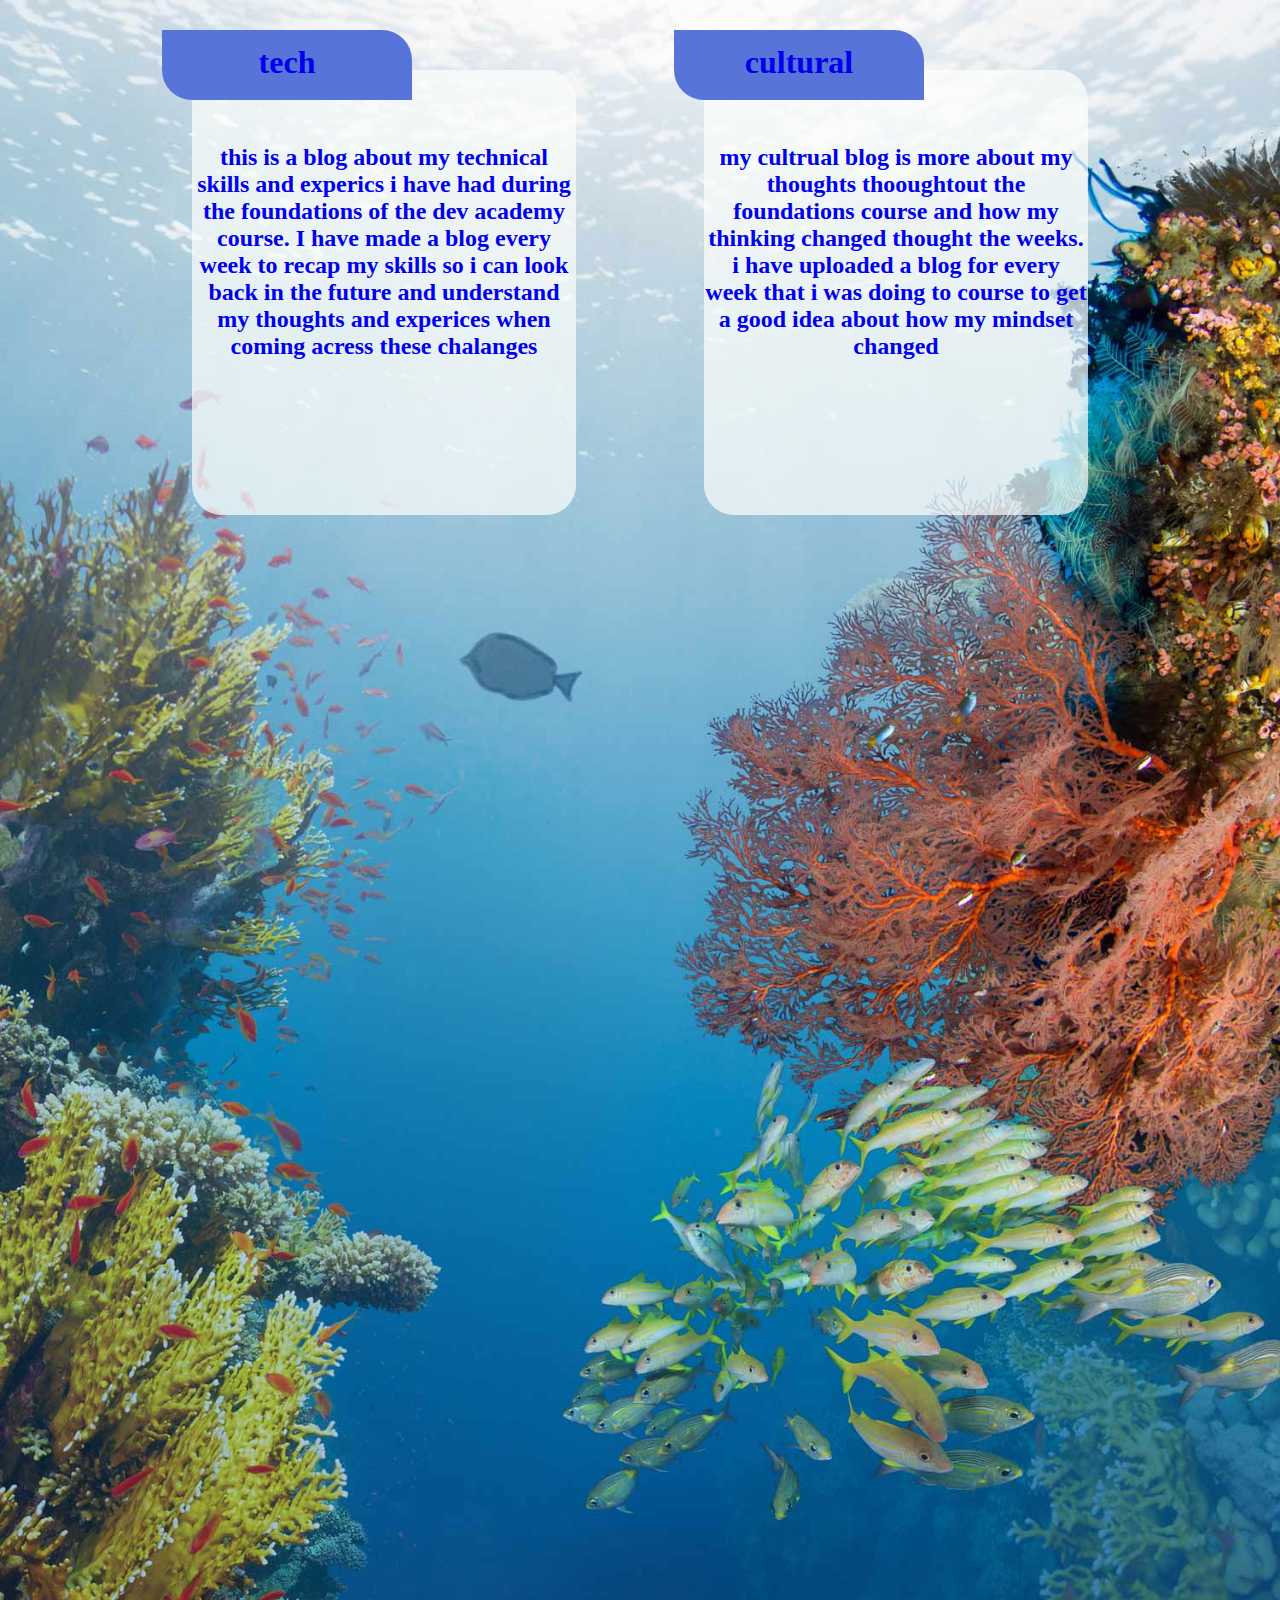
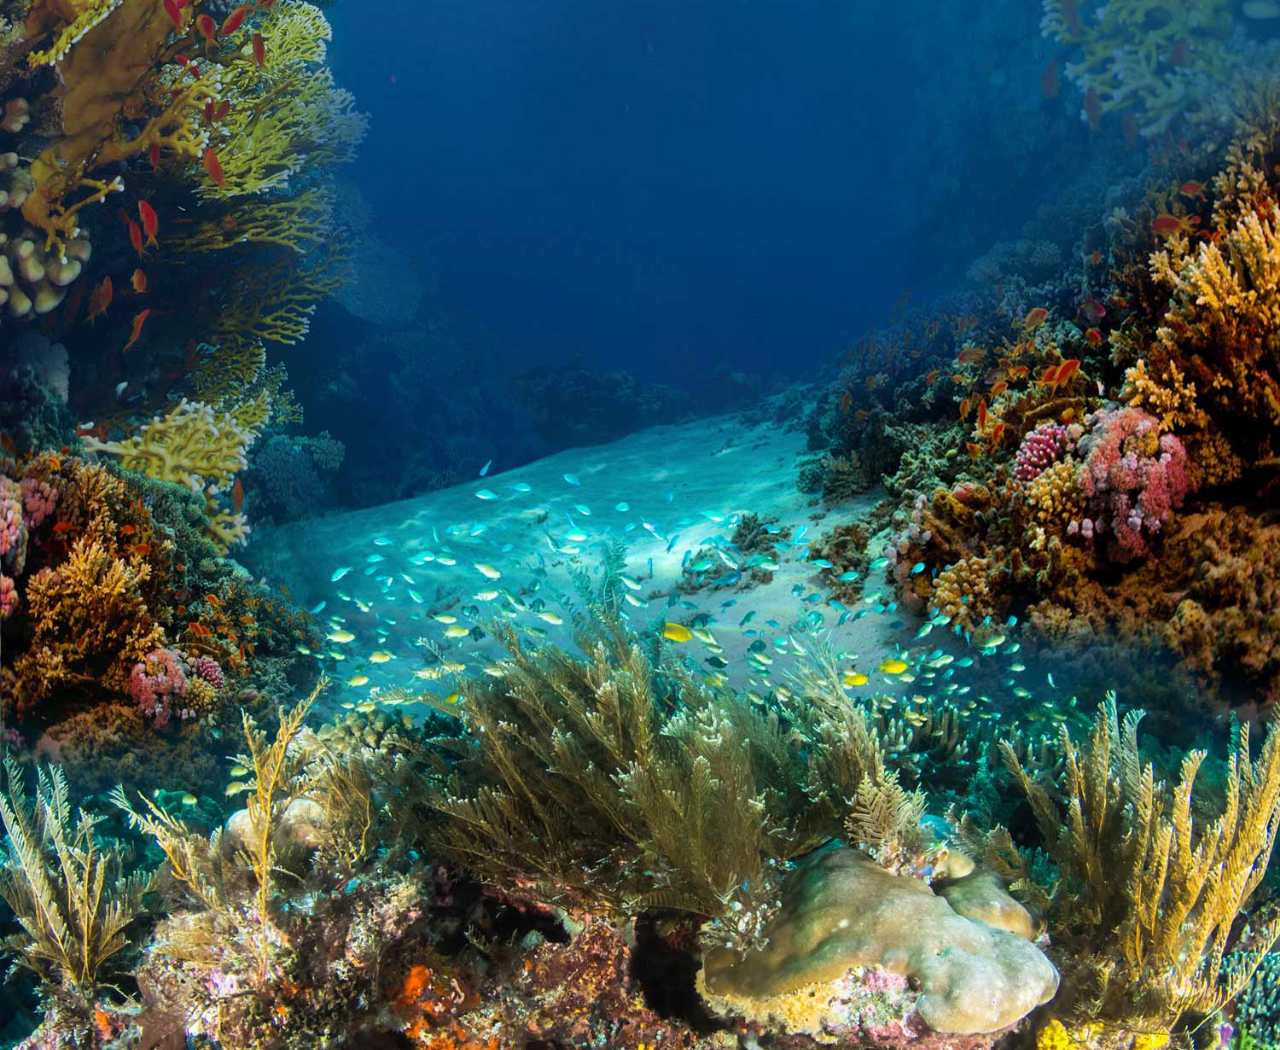
<file: index.html>
<!DOCTYPE html>
<html>
<head>

  <meta name="viewport" content="width=device-width, initial-scale=1.0">
  <meta http-equiv="X-UA-Compatible" content="ie=edge">
  <title>Rubins blog </title>
  <meta charset="UTF-8">
  <link rel="stylesheet" type="text/css" href="blog/style.css">
  
</head>

<body onload="start()">
 <center>
   <!-- unused
   <div id="slideshow"></div>
 -->
 <a href="blog/sprint1-technical.html">
 <div class="mainlink" id="tech">
 	<div id="techlink" >
 		<div class="title"><h1>tech</h1></div> 
 	</div>
 	<br><br><br><h2>this is a blog about my technical skills and experics i have had during the foundations of the dev academy course. I have made a blog every week to recap my skills so i can look back in the future and understand my thoughts and experices when coming acress these chalanges</h2>
 </div>
 </a>
 <a href="blog/cultural.html">
 <div class="mainlink" id="cult">
 	<div id="culturallink" >
 	<div class="title"><h1>cultural</h1></div> 
 	</div>
 	<br><br><br><h2>my cultrual blog is more about my thoughts thooughtout the foundations course and how my thinking changed thought the weeks. i have uploaded a blog for every week that i was doing to course to get a good idea about how my mindset changed</h2>
  </div>
  </a>

</center>	
</body>
</html>
</file>
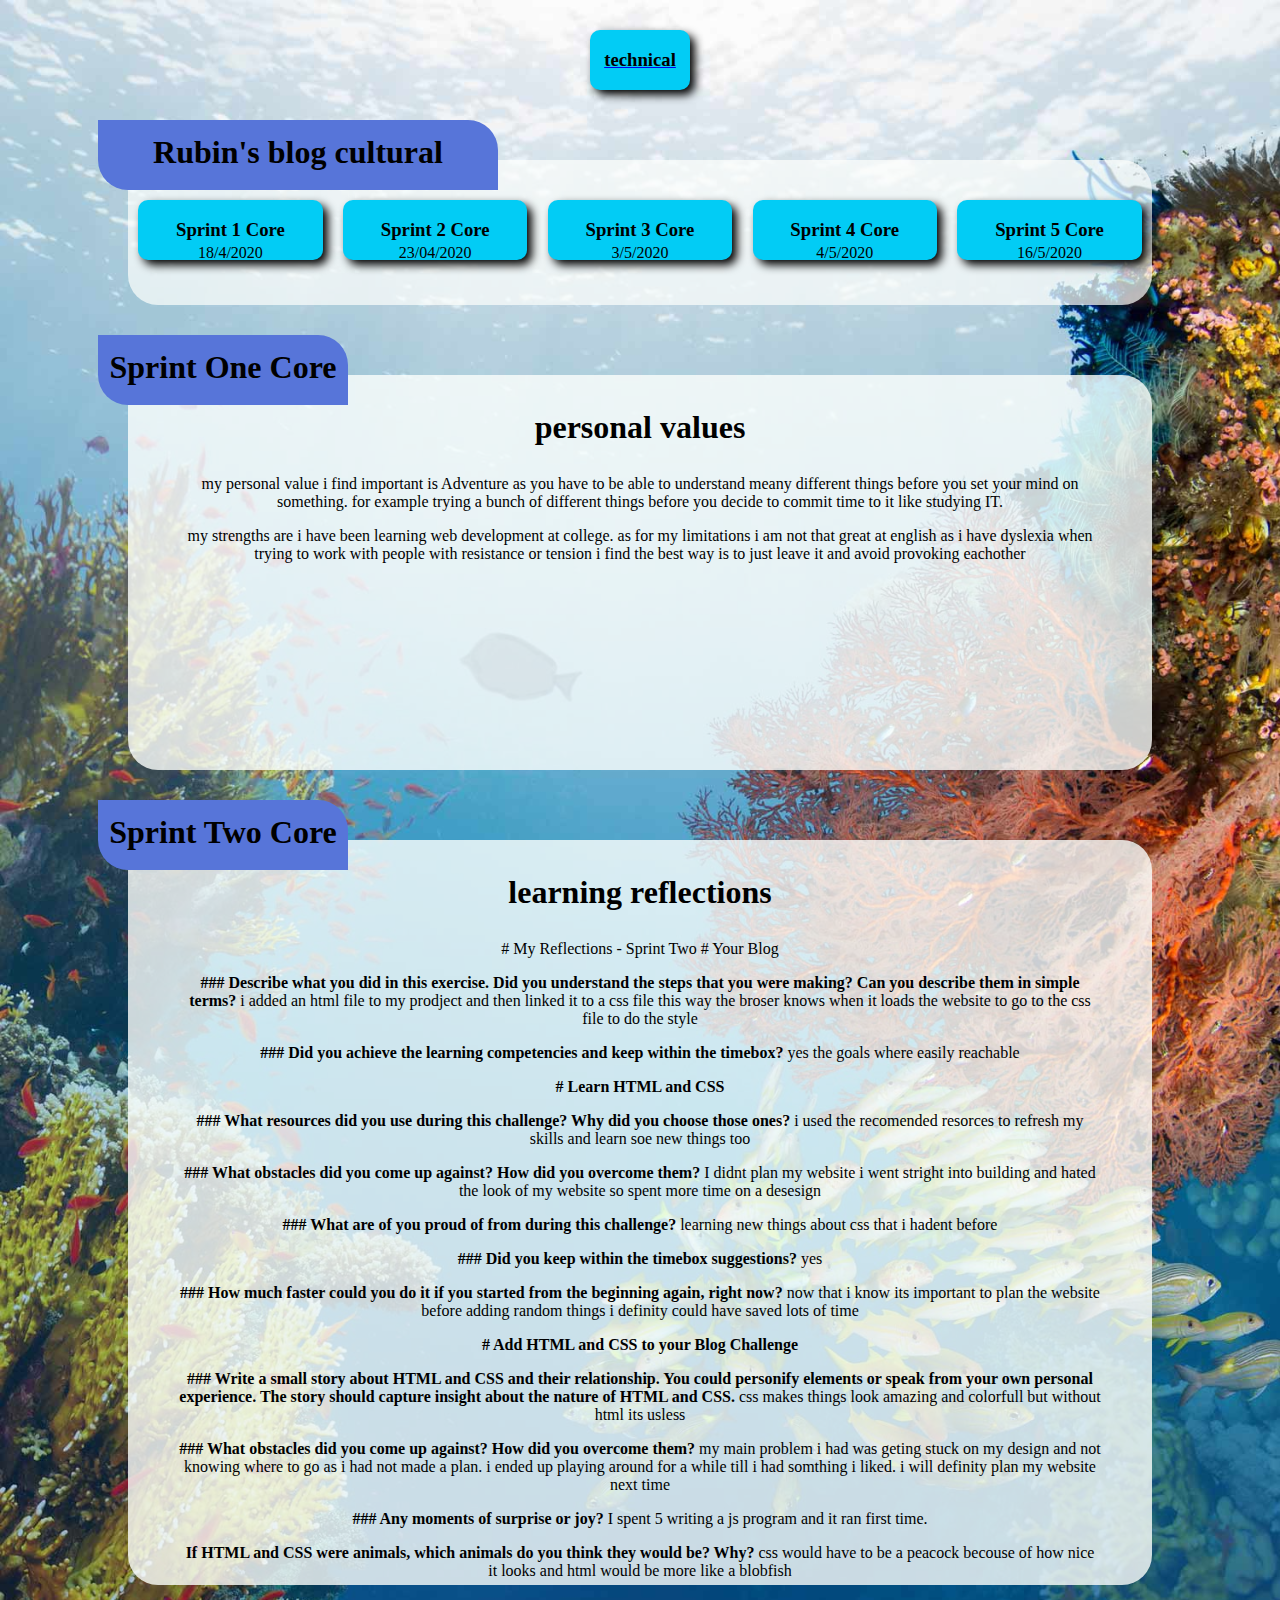
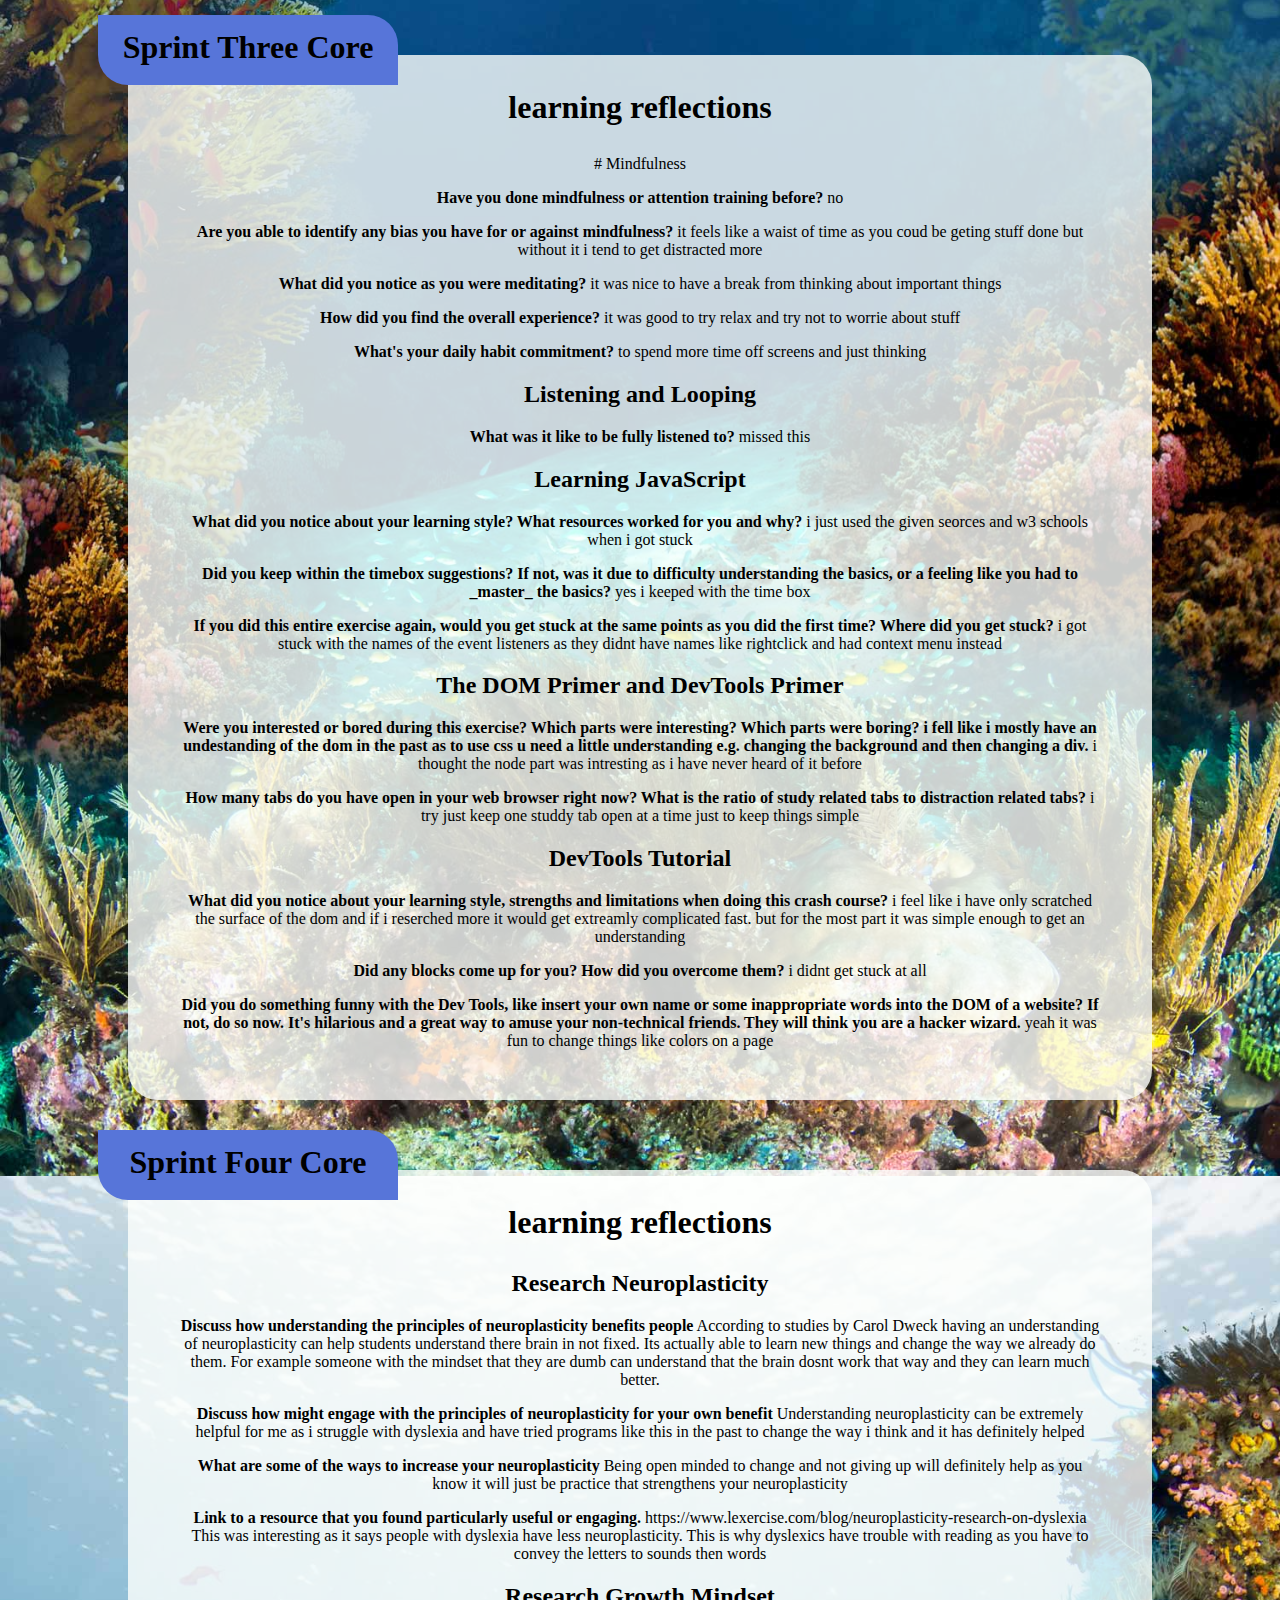
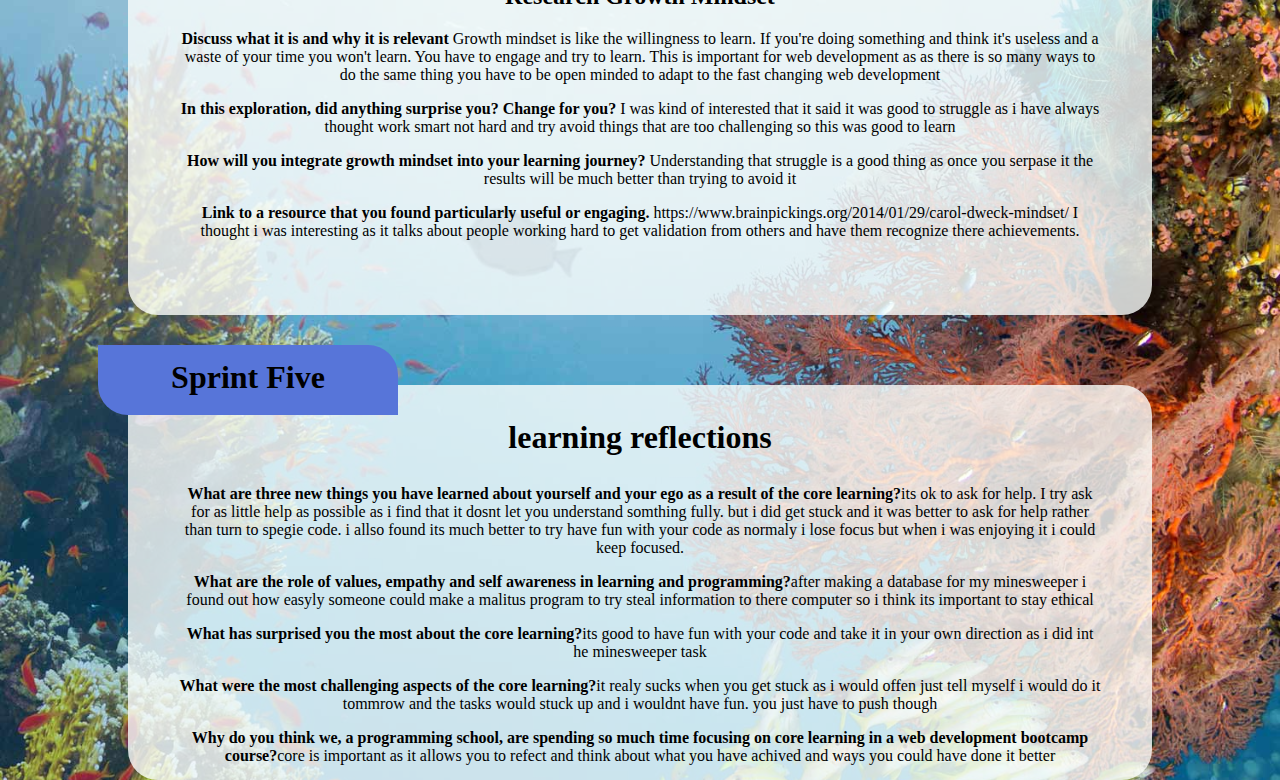
<file: blog/cultural.html>
<!DOCTYPE html>
<html>
<head>

  <meta name="viewport" content="width=device-width, initial-scale=1.0">
  <meta http-equiv="X-UA-Compatible" content="ie=edge">
  <title>Rubins blog </title>
  <meta charset="UTF-8">
  <link rel="stylesheet" type="text/css" href="style.css">
  <script src="script.js"></script>
</head>

<body onload="start()">
 <center>
   <!-- unused
   <div id="slideshow"></div>
 -->
 <a href="sprint1-technical.html"><div class="basicbutton"><h3>technical</h3></div></a>
 <div id="mainpage">
  <div id="thetitle" class="title"  ><h1 onmouseover="easteregg()" onmouseleave="stop()" >Rubin's blog cultural<h1></div>
   <!-- blog 1 -->
   <a href="#sprint1" class="bloglink" id="blogready">
     <div class="blogtitle">
       <h3>Sprint 1 Core</h3><p>18/4/2020</p>
     </div>
   </a>
   <!-- blog 2 -->
   <a href="#sprint2" class="bloglink"  id="blogready">
     <div class="blogtitle">
      <h3>Sprint 2 Core
      </h3><p>23/04/2020</p></div>
    </a>
    <!-- blog 3 -->
    <a href="#sprint3" class="bloglink"  id="blogready">
     <div class="blogtitle">
      <h3>Sprint 3 Core
      </h3><p>3/5/2020</p></div>
    </a>
    <!-- blog 4 -->
    <a href="#sprint4" class="bloglink" id="blogready">
     <div class="blogtitle">
      <h3>Sprint 4 Core
      </h3><p>4/5/2020</p></div>
    </a>
    <!-- blog 5 -->
    <a href="#sprint5" class="bloglink" id="blogready">
     <div class="blogtitle">
      <h3>Sprint 5 Core
      </h3><p>16/5/2020</p></div>
    </a>


  </div>
  <a name="sprint1"></a><div id="week1page">
    <div class="title"><h1>Sprint One Core</h1></div><div class="content">
     <h1>personal values</h1>
     <p> my personal value i find important is Adventure as you have to be able to understand meany different things before you set your mind on something. for example trying a bunch of different things before you decide to commit time to it like studying IT.</p>


     <p>my strengths are i have been learning web development at college. as for my limitations i am not that great at english as i have dyslexia 
     when trying to work with people with resistance or tension i find the best way is to just leave it and avoid provoking eachother</p>
   </div>
   <!-- removing untill needed later <div class="expandbutton"><b>Expand<b></div>-->
   </div>

   <a name="sprint2"></a><div id="week2page">
   	<div class="title"><h1>Sprint Two Core</h1></div>
     <div class="content">
       <h1>learning reflections</h1>
       # My Reflections - Sprint Two

       # Your Blog 

       <p><b>### Describe what you did in this exercise. Did you understand the steps that you were making? Can you describe them in simple terms?</b>
       i added an html file to my prodject and then linked it to a css file this way the broser knows when it loads the website to go to the css file to do the style</p>


       <p><b>### Did you achieve the learning competencies and keep within the timebox?</b>
       yes the goals where easily reachable</p>




       <p><b># Learn HTML and CSS </b></p>

       <p><b>### What resources did you use during this challenge? Why did you choose those ones? </b>
       i used the recomended resorces to refresh my skills and learn soe new things too</p>


       <p><b>### What obstacles did you come up against? How did you overcome them?</b>
       I didnt plan my website i went stright into building and hated the look of my website so spent more time on a desesign</p>


       <p><b>### What are of you proud of from during this challenge?</b>
       learning new things about css that i hadent before</p>


       <p><b>### Did you keep within the timebox suggestions?</b>
       yes </p>


       <p><b>### How much faster could you do it if you started from the beginning again, right now?</b>
       now that i know its important to plan the website before adding random things i definity could have saved lots of time</p>




       <p><b># Add HTML and CSS to your Blog Challenge</b></p>

       <p><b>### Write a small story about HTML and CSS and their relationship. You could personify elements or speak from your own personal experience. The story should capture insight about the nature of HTML and CSS.  </b>
       css makes things look amazing and colorfull but without html its usless </p>


       <p><b>### What obstacles did you come up against? How did you overcome them? </b>
       my main problem i had was geting stuck on my design and not knowing where to go as i had not made a plan. i ended up playing around for a while till i had somthing i liked. i will definity plan my website next time</p>


       <p><b>### Any moments of surprise or joy? </b>
       I spent 5 writing a js program and it ran first time.</p>


       <p><b> If HTML and CSS were animals, which animals do you think they would be? Why?</b>
       css would have to be a peacock becouse of how nice it looks and html would be more like a blobfish</p>



     </div>
   </div>      
   <a name="sprint3"></a><div id="week32page">
    <div class="title2" "><h1>Sprint Three Core</h1></div>
    <div class="content">
      <h1>learning reflections</h1>
      # Mindfulness 

      <p><b>Have you done mindfulness or attention training before? </b>
      no</p>

      <p><b>Are you able to identify any bias you have for or against mindfulness?   </b>
      it feels like a waist of time as you coud be geting stuff done but without it i tend to get distracted more</p>

      <p><b>What did you notice as you were meditating? </b>
      it was nice to have a break from thinking about important things</p>

      <p><b>How did you find the overall experience? </b>
      it was good to try relax and try not to worrie about stuff</p>

      <p><b>What's your daily habit commitment? </b>
      to spend more time off screens and just thinking </p>

      <h2>Listening and Looping </h2>

      <p><b>What was it like to be fully listened to? </b>
      missed this</p>

      <h2>Learning JavaScript</h2>

      <p><b>What did you notice about your learning style? What resources worked for you and why? </b>
      i just used the given seorces and w3 schools when i got stuck</p>

      <p><b>Did you keep within the timebox suggestions? If not, was it due to difficulty understanding the basics, or a feeling like you had to _master_ the basics?</b>
      yes i keeped with the time box</p>

      <p><b>If you did this entire exercise again, would you get stuck at the same points as you did the first time? Where did you get stuck?  </b>
      i got stuck with the names of the event listeners as they didnt have names like rightclick and had context menu instead</p>

      <h2>The DOM Primer and DevTools Primer</h2>

      <p><b>Were you interested or bored during this exercise? Which parts were interesting? Which parts were boring?
      i fell like i mostly have an undestanding of the dom in the past as to use css u need a little understanding e.g. changing the background and then changing a div. </b>
    i thought the node part was intresting as i have never heard of it before </p>

    <p><b>How many tabs do you have open in your web browser right now? What is the ratio of study related tabs to distraction related tabs?</b>

    i try just keep one studdy tab open at a time just to keep things simple</p>

    <h2>DevTools Tutorial</h2>

    <p><b>What did you notice about your learning style, strengths and limitations when doing this crash course?</b>
    i feel like i have only scratched the surface of the dom and if i reserched more it would get extreamly complicated fast. but for the most part it was simple enough to get an understanding</p>

    <p><b>Did any blocks come up for you? How did you overcome them?</b>
    i didnt get stuck at all </p>

    <p><b>Did you do something funny with the Dev Tools, like insert your own name or some inappropriate words into the DOM of a website? If not, do so now. It's hilarious and a great way to amuse your non-technical friends. They will think you are a hacker wizard.</b>
    yeah it was fun to change things like colors on a page</p>



  </div>
</div>

<a name="sprint4"></a><div id="week42page">
  <div class="title2" "><h1>Sprint Four Core<h1></div>
    <div class="content">
      <h1>learning reflections</h1>
      <h2>Research Neuroplasticity</h2>
      <p><b>Discuss how understanding the principles of neuroplasticity benefits people</b>
      According to studies by Carol Dweck having an understanding of neuroplasticity can help students understand there brain in not fixed. Its actually able to learn new things and change the way we already do them. For example someone with the mindset that they are dumb can understand that the brain dosnt work that way and they can learn much better.</p>

      <p><b>Discuss how might engage with the principles of neuroplasticity for your own benefit</b>
      Understanding neuroplasticity can be extremely helpful for me as i struggle with dyslexia and have tried programs like this in the past to change the way i think and it has definitely helped</p>

      <p><b>What are some of the ways to increase your neuroplasticity</b>
      Being open minded to change and not giving up will definitely help as you know it will just be practice that strengthens your neuroplasticity</p>

      <p><b>Link to a resource that you found particularly useful or engaging.</b>
        https://www.lexercise.com/blog/neuroplasticity-research-on-dyslexia
      This was interesting as it says people with dyslexia have less neuroplasticity. This is why dyslexics have trouble with reading as you have to convey the letters to sounds then words</p>

      <h2>Research Growth Mindset</h2>
      <p><b>Discuss what it is and why it is relevant</b>
      Growth mindset is like the willingness to learn. If you're doing something and think it's useless and a waste of your time you won't learn. You have to engage and try to learn. This is important for web development as as there is so many ways to do the same thing you have to be open minded to adapt to the fast changing web development</p>

      <p><b>In this exploration, did anything surprise you? Change for you?</b>
      I was kind of interested that it said it was good to struggle as i have always thought work smart not hard and try avoid things that are too challenging so this was good to learn</p>

      <p><b>How will you integrate growth mindset into your learning journey?</b>
      Understanding that struggle is a good thing as once you serpase it the results will be much better than trying to avoid it</p>

      <p><b>Link to a resource that you found particularly useful or engaging.</b>
        https://www.brainpickings.org/2014/01/29/carol-dweck-mindset/
      I thought i was interesting as it talks about people working hard to get validation from others and have them recognize there achievements.</p>

    </div>
  </div>
  <a name="sprint5"></a><div id="week1page">
  <div class="title2" "><h1>Sprint Five<h1></div>
    <div class="content">
      <h1>learning reflections</h1>
<p><b>What are three new things you have learned about yourself and your ego as a result of the core learning?</b>its ok to ask for help. I try ask for as little help as possible as i find that it dosnt let you understand somthing fully. but i did get stuck and it was better to ask for help rather than turn to spegie code. i allso found its much better to try have fun with your code as normaly i lose focus but when i was enjoying it i could keep focused.</p>
<p><b>What are the role of values, empathy and self awareness in learning and programming?</b>after making a database for my minesweeper i found out how easyly someone could make a malitus program to try steal information to there computer so i think its important to stay ethical</p>
<p><b>What has surprised you the most about the core learning?</b>its good to have fun with your code and take it in your own direction as i did int he minesweeper task</p>
<p><b>What were the most challenging aspects of the core learning?</b>it realy sucks when you get stuck as i would offen just tell myself i would do it tommrow and the tasks would stuck up and i wouldnt have fun. you just have to push though</p>
<p><b>Why do you think we, a programming school, are spending so much time focusing on core learning in a web development bootcamp course?</b>core is important as it allows you to refect and think about what you have achived and ways you could have done it better</p>
<p><b>Does the time you spent studying core learning here feel like a waste of time? Should you have just used that time to practicing programming instead? Justify your answer. </b>i do feel like i should be spending more time programing as i done fined core rewarding as i have to do some much spell checking becouse of my bad grammer and its still unreadble alot and not fun</p>
</div>
</div>



</center>	
</body>
</html>
</file>
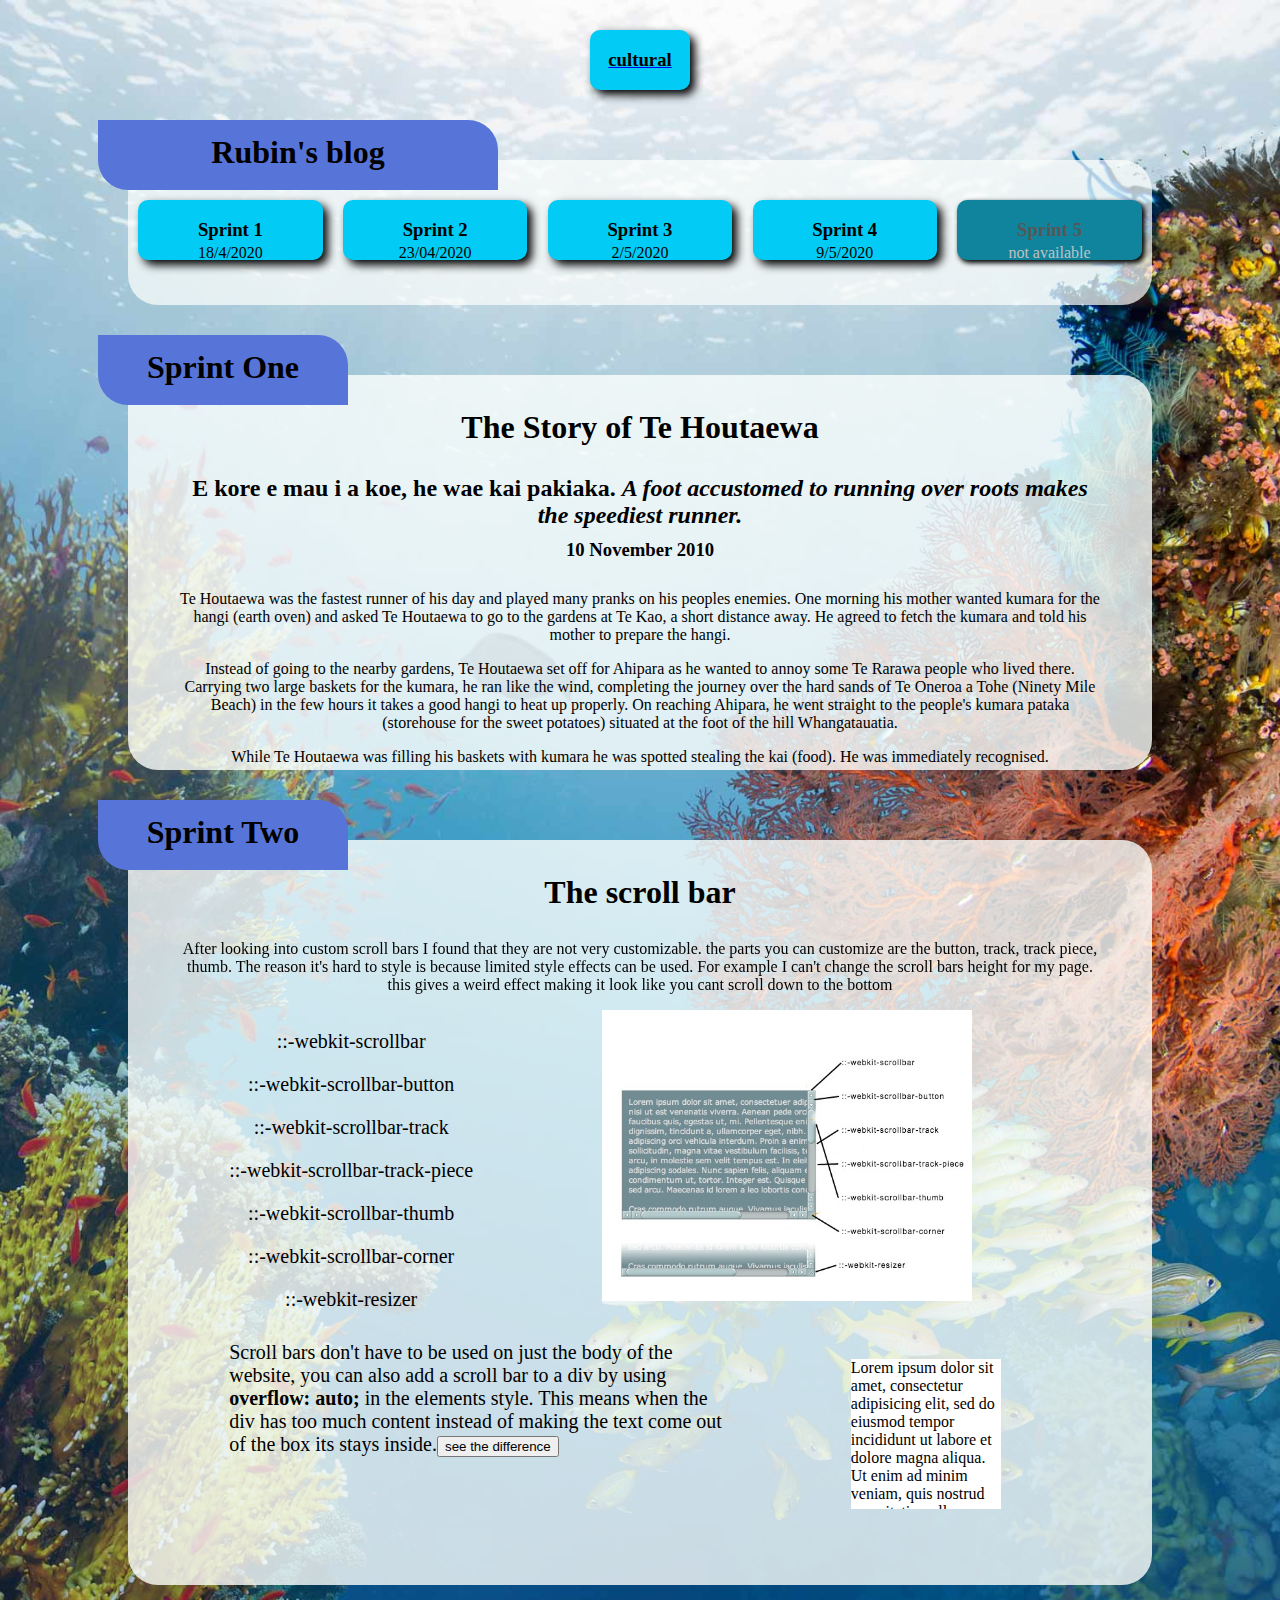
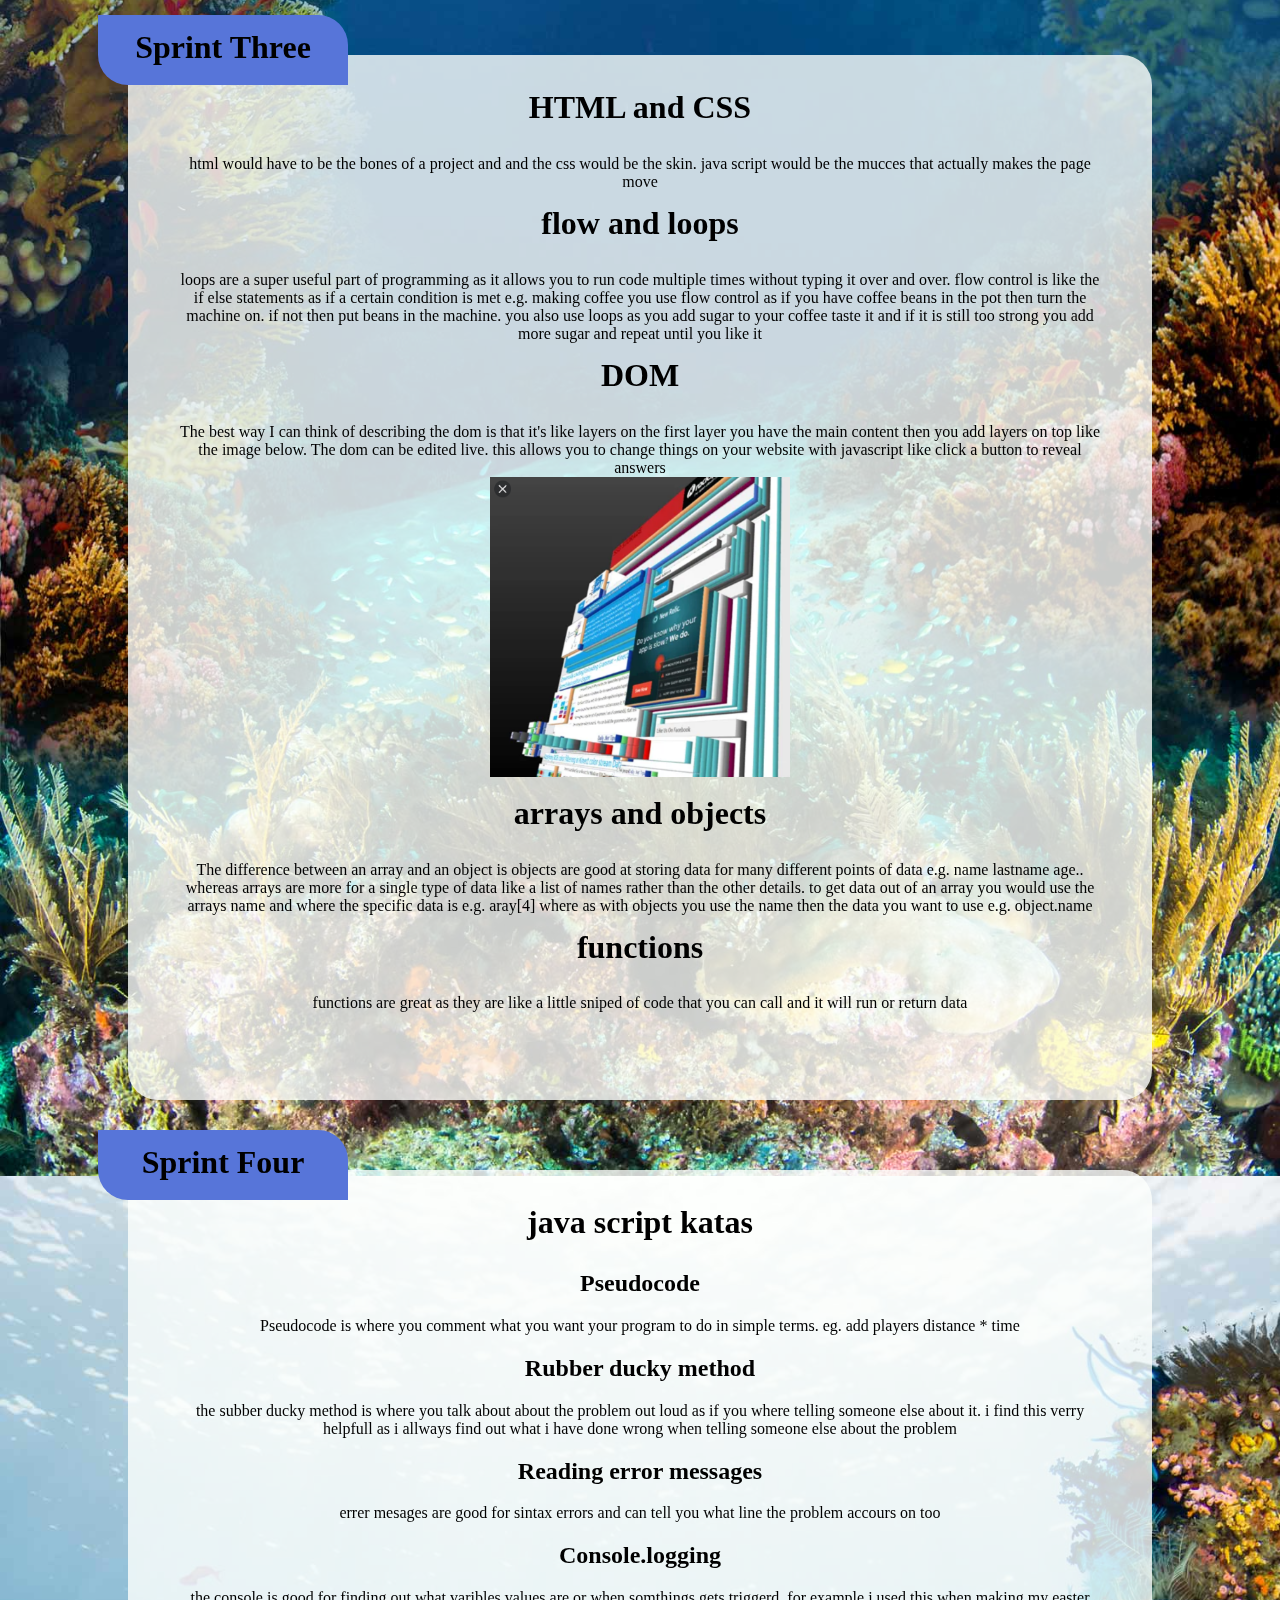
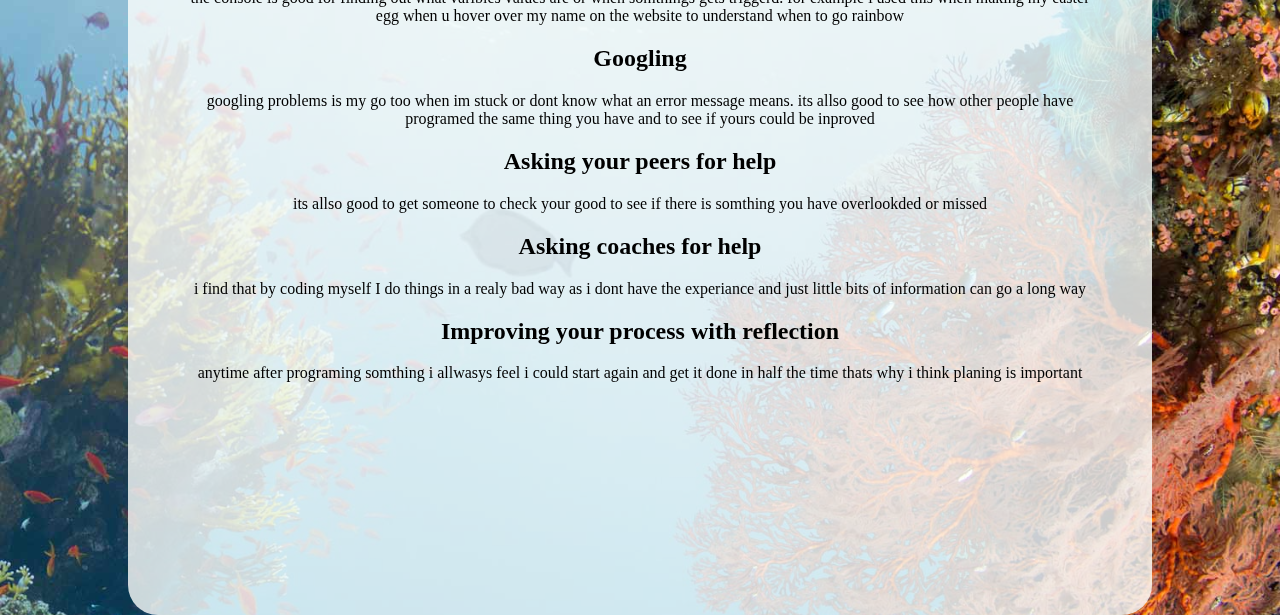
<file: blog/sprint1-technical.html>
<!DOCTYPE html>
<html>
  <head>
    <title>Rubins blog </title>
    <meta charset="UTF-8">
    <link rel="stylesheet" type="text/css" href="style.css">
	<script src="script.js"></script>
  </head>
  
  <body onload="start()">
  	<center>
   <!-- unused
   <div id="slideshow"></div>
    -->
    <a href="cultural.html"><div class="basicbutton"><h3>cultural</h3></div></a>
   <div id="mainpage">
   	<div id="thetitle" class="title"  ><h1 onmouseover="easteregg()" onmouseleave="stop()" >Rubin's blog<h1></div>
   		<!-- blog 1 -->
   	<a href="#sprint1" class="bloglink" id="blogready">
   		<div class="blogtitle">
   			 <h3>Sprint 1</h3><p>18/4/2020</p>
   		</div>
   	</a>
   	<!-- blog 2 -->
   	<a href="#sprint2" class="bloglink"  id="blogready">
   		<div class="blogtitle">
   			<h3>Sprint 2
   		</h3><p>23/04/2020</p></div>
   	</a>
   	<!-- blog 3 -->
   	<a href="#sprint3" class="bloglink" id="blogready">
   		<div class="blogtitle">
   			<h3>Sprint 3
   		</h3><p>2/5/2020</p></div>
   	</a>
   	<!-- blog 4 -->
   		<a href="#sprint4" class="bloglink"  id="blogready">
   		<div class="blogtitle">
   			<h3>Sprint 4
   		</h3><p>9/5/2020</p></div>
   	</a>
   	<!-- blog 5 -->
   		<a href="#not_ready" class="bloglink" onclick="notready()" id="blognotready">
   		<div class="blogtitle">
   			<h3>Sprint 5
   		</h3><p>not available</p></div>
   	</a>
   	

   </div>
   <a name="sprint1"></a><div id="week1page">
   	<div class="title"><h1>Sprint One</h1></div><div class="content">
   		  <h1>The Story of Te Houtaewa </h1>
    <h2>E kore e mau i a koe, he wae kai pakiaka. <em>A foot accustomed to running over roots makes the speediest runner.</em>  </h2>
    <h3>10 November 2010</h3>
    
    <p>
      Te Houtaewa was the fastest runner of his day and played many pranks on his peoples enemies. One morning his mother wanted kumara for the hangi (earth oven) and asked Te Houtaewa to go to the gardens at Te Kao, a short distance away. He agreed to fetch the kumara and told his mother to prepare the hangi.
    </p>
    <p>
      Instead of going to the nearby gardens, Te Houtaewa set off for Ahipara as he wanted to annoy some Te Rarawa people who lived there. Carrying two large baskets for the kumara, he ran like the wind, completing the journey over the hard sands of Te Oneroa a Tohe (Ninety Mile Beach) in the few hours it takes a good hangi to heat up properly. On reaching Ahipara, he went straight to the people's kumara pataka (storehouse for the sweet potatoes) situated at the foot of the hill Whangatauatia.
    </p>
    <p>
      While Te Houtaewa was filling his baskets with kumara he was spotted stealing the kai (food). He was immediately recognised.
    </p>
</div>
    <!-- removing untill needed later <div class="expandbutton"><b>Expand<b></div>-->
   	</div>

   <a name="sprint2"></a><div id="week2page">
   	<div class="title"><h1>Sprint Two</h1></div>
   		<div class="content">
   		<h1>The scroll bar</h1>
   		<p>After looking into custom scroll bars I found that they are not very customizable.  the parts you can customize are the button, track, track piece, thumb. The reason it's hard to style is because limited style effects can be used. For example I can't change the scroll bars height for my page. this gives a weird effect making it look like you cant scroll down to the bottom</p>
   			<div id="text1">
   	<p>::-webkit-scrollbar</p>             
	<p>::-webkit-scrollbar-button  </p>     
	<p>::-webkit-scrollbar-track  </p>      
	<p>::-webkit-scrollbar-track-piece  </p>
	<p>::-webkit-scrollbar-thumb   </p>     
	<p>::-webkit-scrollbar-corner   </p>    
	<p>::-webkit-resizer</p>
	</div>
			<img src="imgs/chart.jpg" width="370px">  <br><br><br><div id="text2">Scroll bars don't have to be used on just the body of the website, you can also add a scroll bar to a div by using <b>overflow: auto;</b> in the elements style. This means when the div has too much content instead of making the text come out of the box its stays inside.<button onclick="diffrent()">see the difference</button></div>

			<br>
   			<div id="scrollexamp">Lorem ipsum dolor sit amet, consectetur adipisicing elit, sed do eiusmod
   			tempor incididunt ut labore et dolore magna aliqua. Ut enim ad minim veniam,
   			quis nostrud exercitation ullamco laboris nisi ut aliquip ex ea commodo
   			consequat. Duis aute irure dolor in reprehenderit in voluptate velit esse
   			cillum dolore eu fugiat nulla pariatur. Excepteur sint occaecat cupidatat non
   			proident, sunt in culpa qui officia deserunt mollit anim id est laborum.
   			</div>
   			
   	</div>

   	</div>
  	
    <a name="sprint3"></a><div id="week3page">
    <div class="title"><h1>Sprint Three</h1></div><div class="content">
        <h1>HTML and CSS </h1>
        <p>html would have to be the bones of a project and and the css would be the skin. java script would be the mucces that actually makes the page move</p>
        <h1>flow and loops </h1>
        <p>loops are a super useful part of programming as it allows you to run code multiple times without typing it over and over. flow control is like the if else statements as if a certain condition is met e.g. making coffee you use flow control as if you have coffee beans in the pot then turn the machine on. if not then put beans in the machine. you also use loops as you add sugar to your coffee taste it and if it is still too strong you add more sugar and repeat until you like it</p>
        <h1>DOM </h1>
        <p>The best way I can think of describing the dom is that it's like layers on the first layer you have the main content then you add layers on top like the image below. The dom can be edited live. this allows you to change things on your website with javascript like click a button to reveal answers<br><img src="imgs/dom.png" width="300px"></p>
        <h1>arrays and objects </h1>
        <p>The difference between an array and an object is objects are good at storing data for many different points of data e.g. name lastname age.. whereas arrays are more for a single type of data like a list of names rather than the other details. to get data out of an array you would use the arrays name and where the specific data is e.g. aray[4] where as with objects you use the name then the data you want to use e.g. object.name</p>
        <h1>functions </h1>
        <p>functions are great as they are like a little sniped of code that you can call and it will run or return data</p>
        
    
   
</div>
</div>
   <a name="sprint4"></a><div id="week3page">
    <div class="title"><h1>Sprint Four</h1></div><div class="content">
        <h1>java script katas</h1>
      <p><h2>Pseudocode</h2>
        Pseudocode is where you comment what you want your program to do in simple terms. eg. add players distance * time</p>
      <p><h2>Rubber ducky method</h2>
        the subber ducky method is where you talk about about the problem out loud as if you where telling someone else about it. i find this verry helpfull as i allways find out what i have done wrong when telling someone else about the problem</p>
      <p><h2>Reading error messages</h2>
        errer mesages are good for sintax errors and can tell you what line the problem accours on too</p>
      <p><h2>Console.logging</h2>
        the console is good for finding out what varibles values are or when somthings gets triggerd. for example i used this when making my easter egg when u hover over my name on the website to understand when to go rainbow</p>
      <p><h2>Googling</h2>
        googling problems is my go too when im stuck or dont know what an error message means. its allso good to see how other people have programed the same thing you have and to see if yours could be inproved</p>
      <p><h2>Asking your peers for help</h2>
        its allso good to get someone to check your good to see if there is somthing you have overlookded or missed</p>
      <p><h2>Asking coaches for help</h2>
        i find that by coding myself I do things in a realy bad way as i dont have the experiance and just little bits of information can go a long way</p>
      <p><h2>Improving your process with reflection</h2>
        anytime after programing somthing i allwasys feel i could start again and get it done in half the time thats why i think planing is important</p>
    
   
</div>
</div>
  </center>	
  </body>
</html>
</file>
<file: blog/style.css>
html {
	scroll-behavior: smooth;
}
/* width */
body::-webkit-scrollbar {
  width: 30px;
}

/* Track */
body::-webkit-scrollbar-track {


}
 
/* Handle */
body::-webkit-scrollbar-thumb {
  background: url(imgs/anchor.png);
  background-size: 30px;
  background-repeat: no-repeat;
  height: 10px;
}

/* Handle on hover */
body::-webkit-scrollbar-thumb:hover {
  background: url(imgs/anchor.png);
  background-size: 30px;
  background-repeat: no-repeat;
}
body {
	color: black;
	background-image: url(imgs/background.jpg); 
	background-repeat: none;
	background-size: 100%;
	margin: 0px;
	height: 2650px;

}

#slideshow {
	background-color: black;
	width: 80%;
	height: 300px;
	border-radius: 30px 30px 0px 0px;
	margin-top: 50px;
}
#mainpage {
	margin-top: 70px;
	background-color: rgba(253, 255, 252, 0.7);
	width: 80%;
	height: 145px;
	border-radius: 0px 30px 30px 30px;
	margin-bottom: 50px;

}
.title {
	background-color: rgb(87, 117, 217);
	width: 250px;
	height: 70px;
	border-radius: 0px 30px 0px 30px;
	float: left;
	margin-top: -40px; 
	margin-left: -30px;
	position: absolute;
}
.thumb {
	background-color: blue;
	width: 100%;
	height: 250px;
	border-radius: 10px 10px 0px 0px;
}
.blogtitle {
	color: black;
	width: 100%;
	height: 40px;
	border-radius: 10px 10px 10px 10px;
	padding-top: 10px;
	padding-bottom: 10px;
}
.blogtitle p {
	position: relative;
	bottom: 25px;
}
.bloglink {
	width: 18%;
	float: left;
	margin: 40px 1% 0px 1%;
	
	transition: all .1s ease-in-out; 
	text-decoration: none;
	border-radius: 10px 10px 10px 10px;


}
#blogready:hover {
	box-shadow: 10px 10px 15px black;
	transform: scale(1.1);
}
h1 {
	position: relative;
	bottom: 7px;
}
h3 {
	position: relative;
	bottom: 10px;
}
p {
	
	

}

#blogready {
background-color: #02ccf5;
box-shadow: 5px 5px 10px black;
}
#blognotready {
background-color: #10849c;
box-shadow: 2.5px 2.5px 5px black;

}
#blognotready p {
transition: color 0.5s ease;
  
position: relative;
	bottom: 25px;
	color: #c2c2c2;

}
#blognotready h3 {
	transition: color 0.5s ease;
	color: #575757;
}
#blognotready:hover p{
	color: red;
}
#week1page {
	margin: 50px;
	margin-top: 70px;
	background-color: rgba(253, 255, 252, 0.8);
	width: 80%;
	height: 395px;
	border-radius: 0px 30px 30px 30px;
	margin-bottom: 50px;
	overflow: auto;
}
#week2page {
	margin-top: 70px;
	background-color: rgba(253, 255, 252, 0.8);
	width: 80%;
	height: 745px;
	border-radius: 0px 30px 30px 30px;
	margin-bottom: 50px;

}
.expandbutton {
	background-color: #02ccf5;
	width: 80px;
	height: 25px;
	outline: solid 2px;
	position: relative;
	bottom: -115px;
}
.expandbutton:hover {
	background-color: #00f2ff;
	cursor: pointer;
}
.content {
	padding-top: 20px;
	margin: auto;
	width: 90%;
	height: 90%;
}
#scrollexamp {
	width: 150px;
	height: 150px;
	background-color: white;
	overflow: auto;
	text-align: left;
	float: right;
	margin-right: 100px;
}
#text1 {
	float: left;
	padding-left: 50px;
	font-size: 20px;
}
#text2 {
	font-size: 20px;
	float: left;
	padding-left: 50px;
	width: 500px;
	text-align: left;
}
.basicbutton {
	margin-top: 30px;
	background-color: #02ccf5;
	box-shadow: 5px 5px 10px black;
	color: black;
	width: 100px;
	height: 40px;
	border-radius: 10px 10px 10px 10px;
	padding-top: 10px;
	padding-bottom: 10px;
	text-decoration: none;
}
#thetitle {
	width: 400px;
}
#week3page {
	margin-top: 70px;
	background-color: rgba(253, 255, 252, 0.8);
	width: 80%;
	height: 1045px;
	border-radius: 0px 30px 30px 30px;
	margin-bottom: 50px;

}
.title2 {
	background-color: rgb(87, 117, 217);
	width: 300px;
	height: 70px;
	border-radius: 0px 30px 0px 30px;
	float: left;
	margin-top: -40px; 
	margin-left: -30px;
	position: absolute;
}
#week32page {
	margin-top: 70px;
	background-color: rgba(253, 255, 252, 0.8);
	width: 80%;
	height: 1045px;
	border-radius: 0px 30px 30px 30px;
	margin-bottom: 50px;

}
#week42page {
	margin-top: 70px;
	background-color: rgba(253, 255, 252, 0.8);
	width: 80%;
	height: 745px;
	border-radius: 0px 30px 30px 30px;
	margin-bottom: 50px;

}
#week43page {
	margin-top: 70px;
	background-color: rgba(253, 255, 252, 0.8);
	width: 80%;
	height: 2845px;
	border-radius: 0px 30px 30px 30px;
	margin-bottom: 50px;

}
.mainlink {
	margin-top: 70px;
	background-color: rgba(253, 255, 252, 0.7);
	width: 30%;
	height: 445px;
	border-radius: 0px 30px 30px 30px;
	margin-bottom: 50px;
	position: absolute;


}
#tech {
left: 15%;
}
#cult {
	left: 55%;
}
</file>
